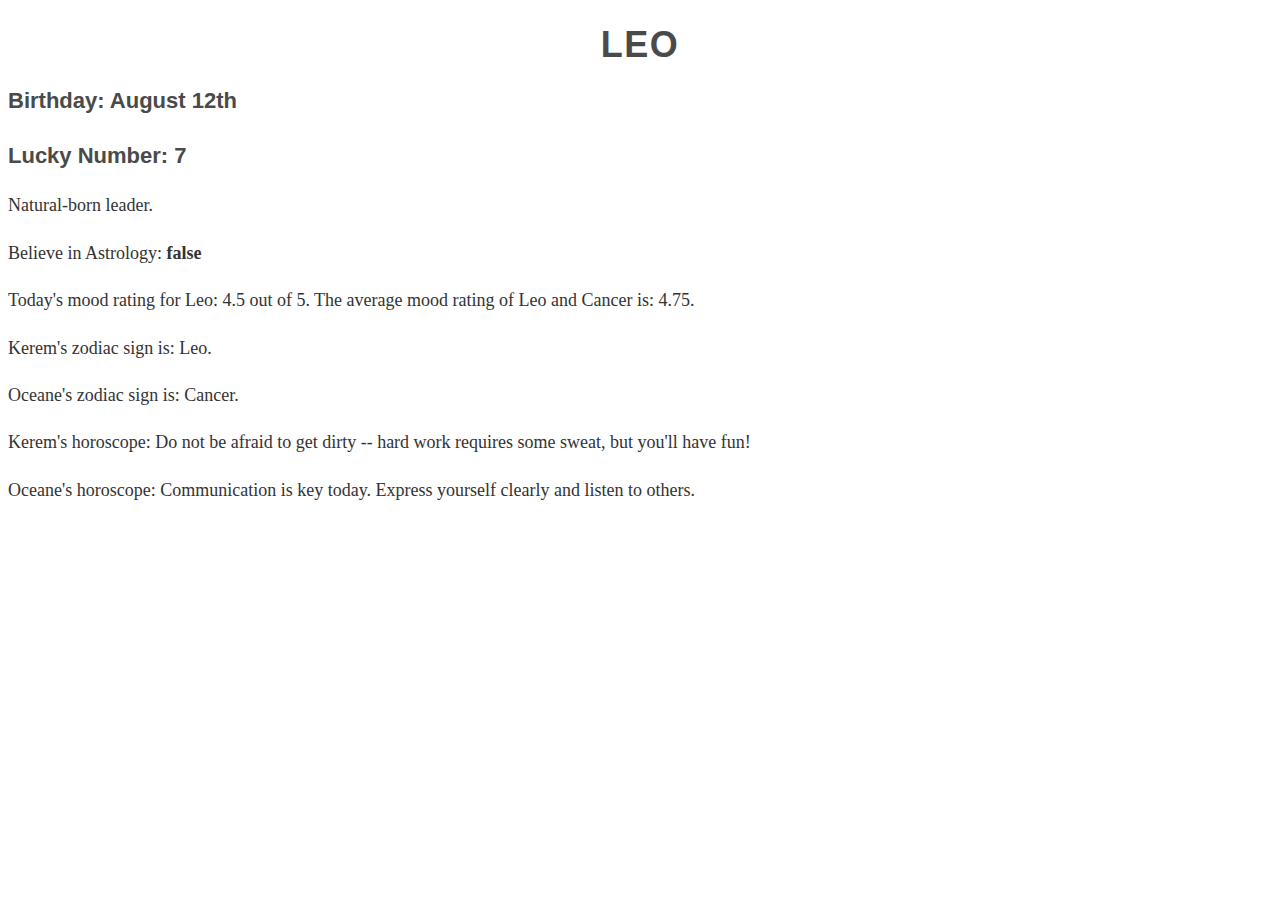
<file: lab7/index.html>
<!DOCTYPE html>
<html>
  <head>
    <link href="css/style.css" type="text/css" rel="stylesheet">
  </head>
  
  <body>
    <h1 id="sign">My Sign</h1>
    <h3 class="birthday">Birthday: </h3>
    <h4 class="luckyNum">Lucky Number: </h4>
    <p>My horoscope...</p>
    <p>Do I believe in astrology? </p>
    <p></p>
    <p></p>
    <p></p>
    <p></p>
    <p></p>
  <script src="js/horoscope-data.js"></script>
  </body>
</html>
</file>
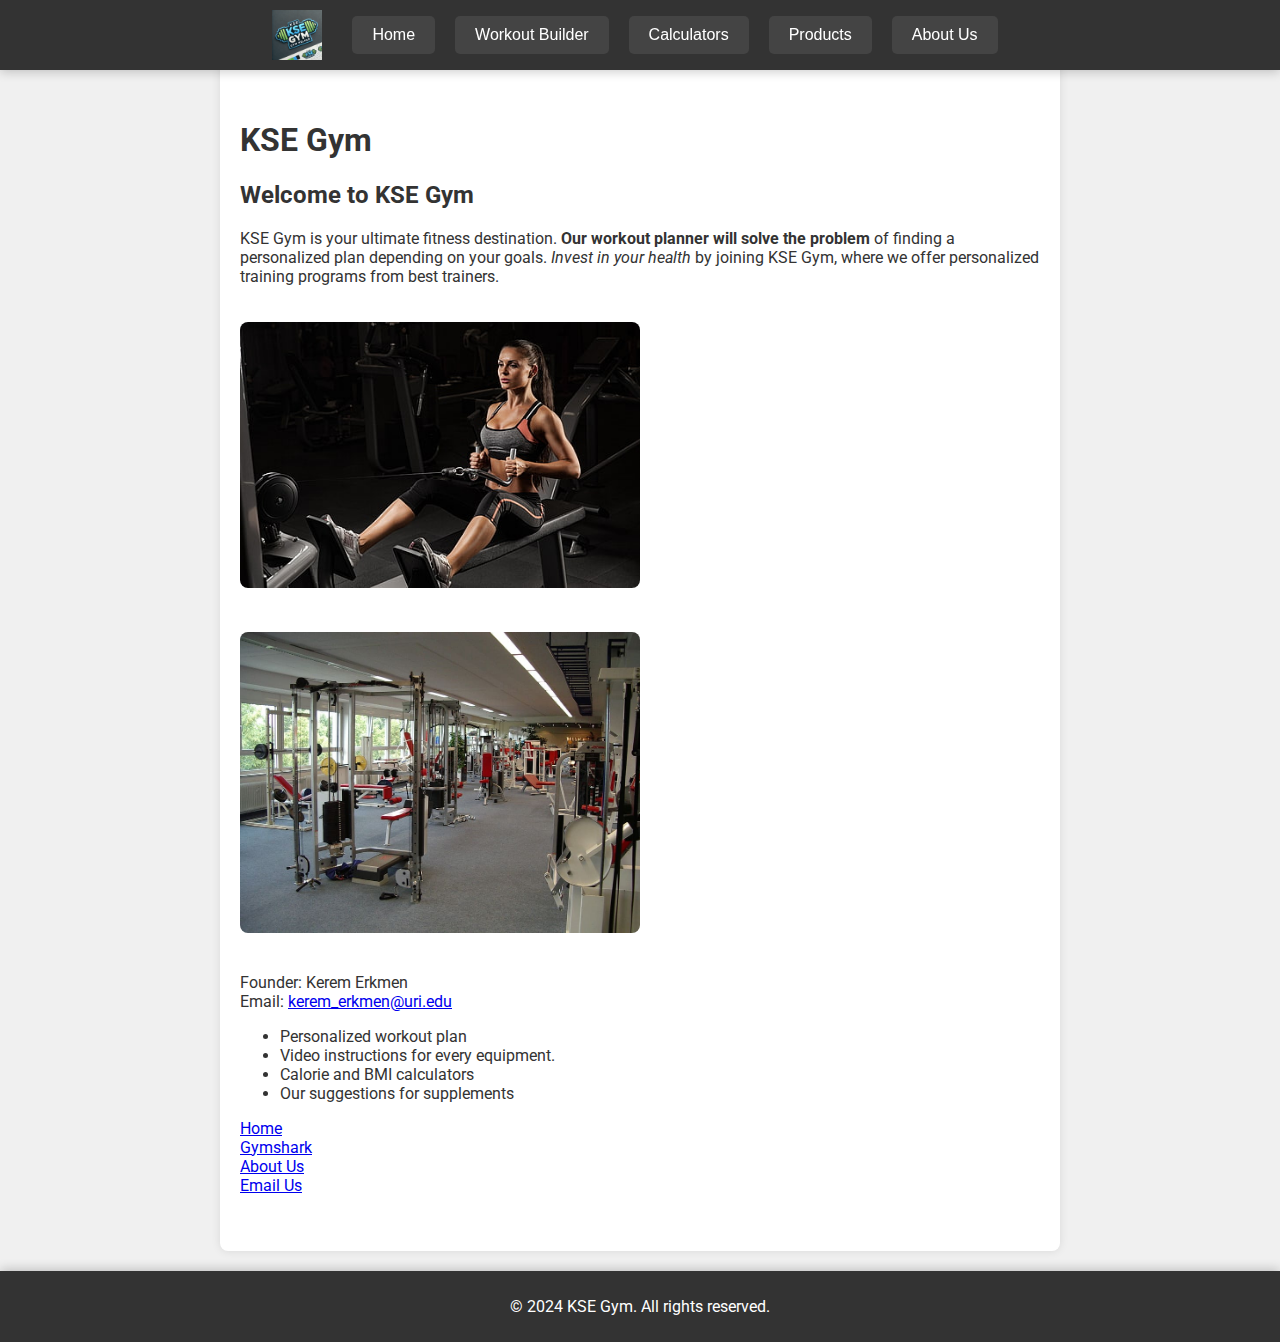
<file: product_site/index.html>
<!DOCTYPE html>
<html lang="en">
<head>
    <meta charset="UTF-8">
    <meta name="viewport" content="width=device-width, initial-scale=1.0">
    <title>KSE Gym</title>
    <link rel="stylesheet" href="css/style.css">
    <link href="https://fonts.googleapis.com/css2?family=Roboto:wght@400;700&display=swap" rel="stylesheet">
</head>
<body>
    <div class="navbar">
        <img src="images/logo.png" alt="KSE Gym Logo">
        <button onclick="location.href='index.html'">Home</button>
        <button onclick="location.href='workout_builder.html'">Workout Builder</button>
        <button onclick="location.href='calculators.html'">Calculators</button>
        <button onclick="location.href='products.html'">Products</button>
        <button onclick="location.href='aboutus.html'">About Us</button>
    </div>
    <main>
        <h1>KSE Gym</h1>
        <h2>Welcome to KSE Gym</h2>
        <p>
            KSE Gym is your ultimate fitness destination. 
            <strong>Our workout planner will solve the problem</strong> of finding a personalized plan depending on your goals.
            <em>Invest in your health</em> by joining KSE Gym, where we offer personalized training programs from best trainers.
        </p>
        <img src="images/workout.jpg" alt="People working out in the gym" class="product-image">
        <img src="images/equipment.jpg" alt="Gym equipment including weights and machines" class="product-image">
        <p>Founder: Kerem Erkmen<br>Email: <a href="mailto:kerem_erkmen@uri.edu">kerem_erkmen@uri.edu</a></p>
        <ul>
            <li>Personalized workout plan</li>
            <li>Video instructions for every equipment.</li>
            <li>Calorie and BMI calculators</li>
            <li>Our suggestions for supplements</li>
        </ul>
        <p>
            <a href="index.html">Home</a><br>
            <a href="https://www.gymshark.com" target="_blank">Gymshark</a><br>
            <a href="aboutus.html">About Us</a><br>
            <a href="mailto:kerem_erkmen@uri.edu">Email Us</a><br>
        </p>
    </main>
    <footer>
        <p>&copy; 2024 KSE Gym. All rights reserved.</p>
    </footer>
</body>
</html>
</file>
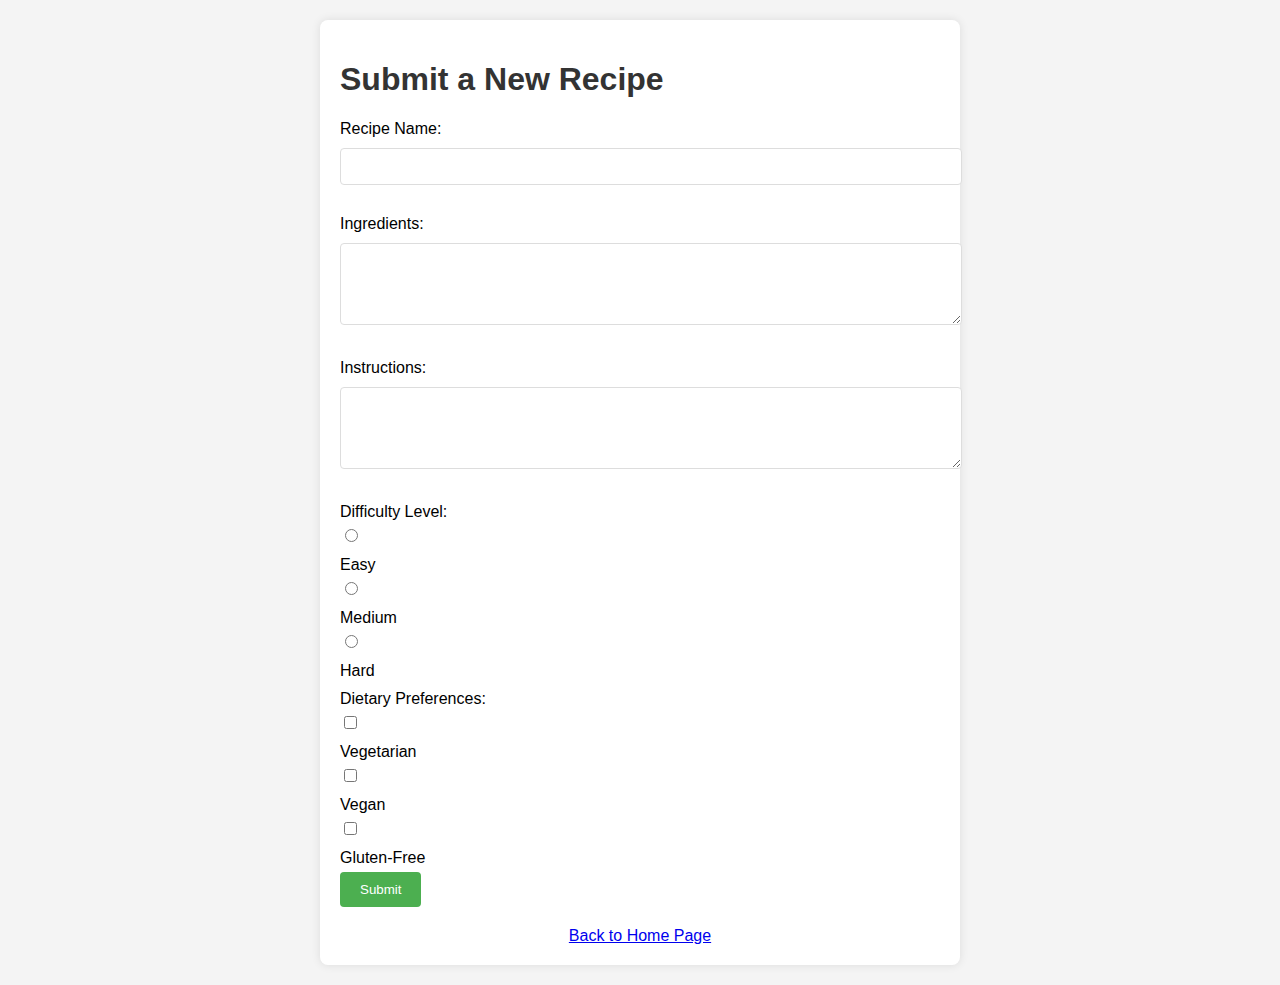
<file: lab3/submission.html>
<!DOCTYPE html>
<html>
<head>
    <title>Submit a New Recipe</title>
    <style>
        body {
            font-family: Arial, sans-serif;
            margin: 20px;
            background-color: #f4f4f4;
        }
        .container {
            background-color: #fff;
            padding: 20px;
            border-radius: 8px;
            box-shadow: 0 0 10px rgba(0, 0, 0, 0.1);
            max-width: 600px;
            margin: auto;
        }
        h1 {
            color: #333;
        }
        label {
            display: block;
            margin: 10px 0 5px;
        }
        input[type="text"], textarea {
            width: 100%;
            padding: 10px;
            margin: 5px 0 20px;
            border: 1px solid #ddd;
            border-radius: 4px;
        }
        input[type="radio"], input[type="checkbox"] {
            margin-right: 10px;
        }
        .submit-button {
            background-color: #4CAF50;
            color: white;
            padding: 10px 20px;
            border: none;
            border-radius: 4px;
            cursor: pointer;
        }
        .submit-button:hover {
            background-color: #45a049;
        }
        .link {
            display: block;
            margin-top: 20px;
            text-align: center;
        }
    </style>
</head>
<body>

<div class="container">
    <h1>Submit a New Recipe</h1>
    <form action="index.html" method="get">
        <label for="recipe-name">Recipe Name:</label>
        <input type="text" id="recipe-name" name="recipe-name" required>

        <label for="ingredients">Ingredients:</label>
        <textarea id="ingredients" name="ingredients" rows="4" required></textarea>

        <label for="instructions">Instructions:</label>
        <textarea id="instructions" name="instructions" rows="4" required></textarea>

        <label>Difficulty Level:</label>
        <input type="radio" id="easy" name="difficulty" value="Easy" required>
        <label for="easy">Easy</label>
        <input type="radio" id="medium" name="difficulty" value="Medium">
        <label for="medium">Medium</label>
        <input type="radio" id="hard" name="difficulty" value="Hard">
        <label for="hard">Hard</label>

        <label>Dietary Preferences:</label>
        <input type="checkbox" id="vegetarian" name="dietary" value="Vegetarian">
        <label for="vegetarian">Vegetarian</label>
        <input type="checkbox" id="vegan" name="dietary" value="Vegan">
        <label for="vegan">Vegan</label>
        <input type="checkbox" id="gluten-free" name="dietary" value="Gluten-Free">
        <label for="gluten-free">Gluten-Free</label>

        <button type="submit" class="submit-button">Submit</button>
    </form>

    <div class="link">
        <a href="index.html">Back to Home Page</a>
    </div>
</div>

</body>
</html>
</file>
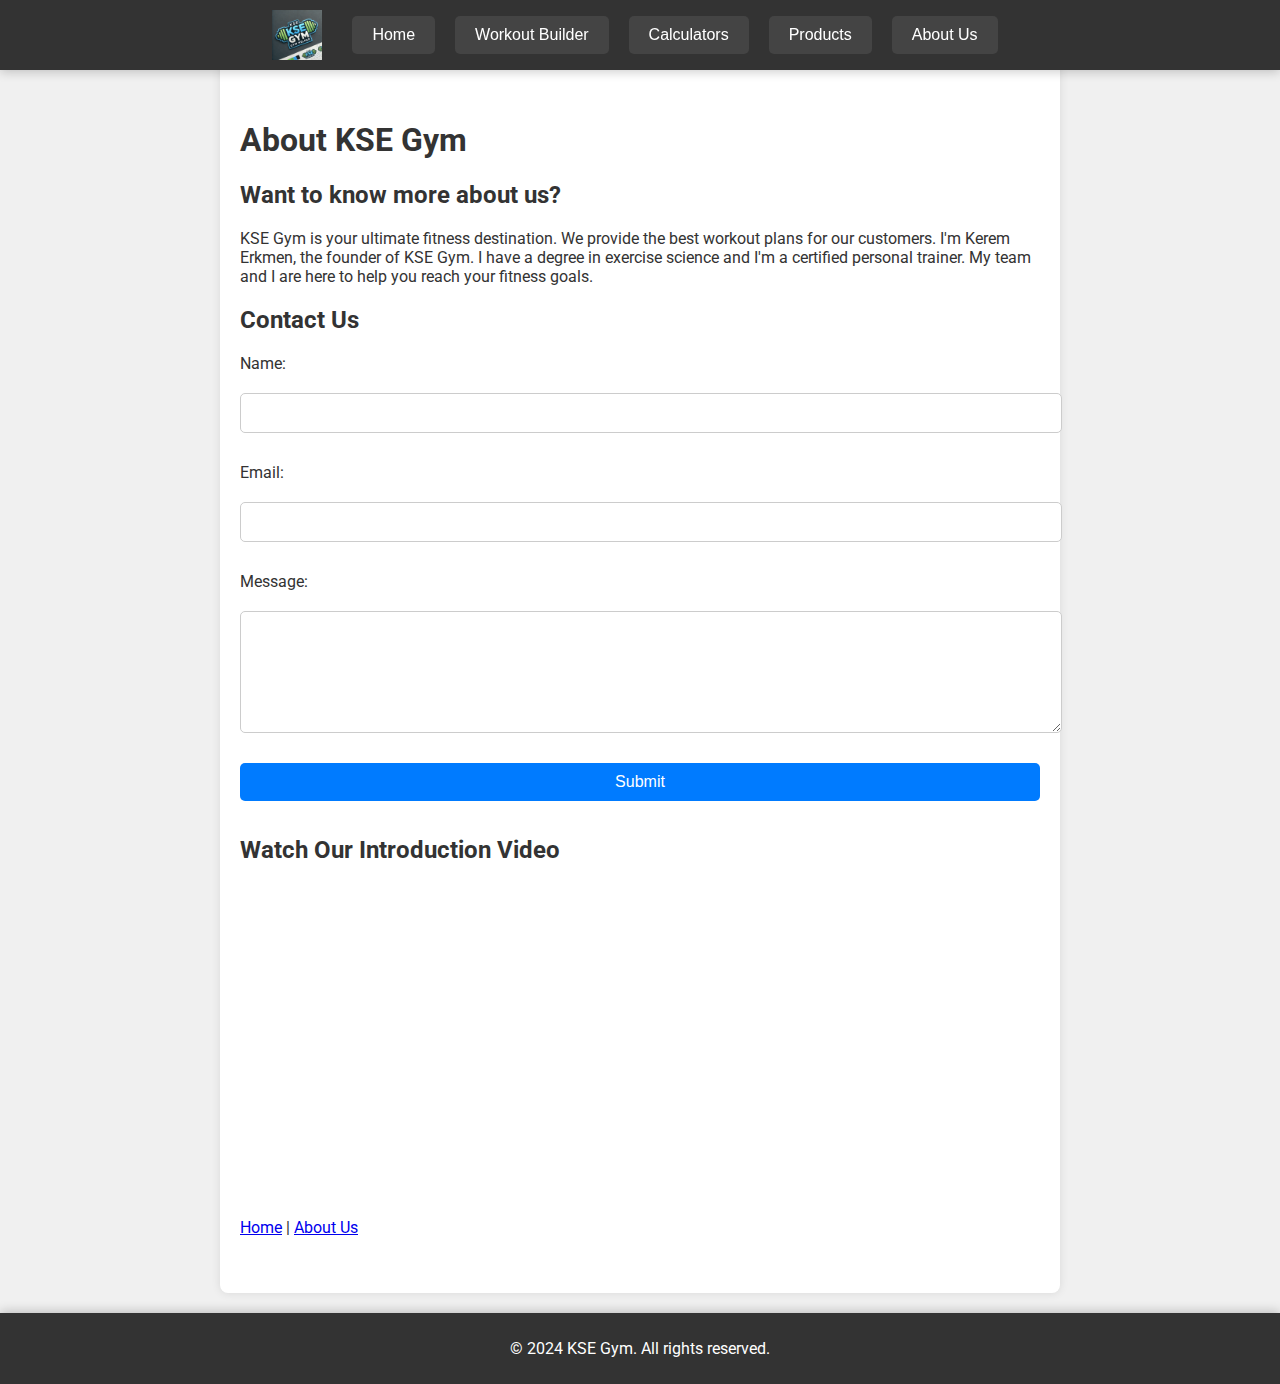
<file: product_site/aboutus.html>
<!DOCTYPE html>
<html lang="en">
<head>
    <meta charset="UTF-8">
    <meta name="viewport" content="width=device-width, initial-scale=1.0">
    <title>About KSE Gym</title>
    <link rel="stylesheet" href="css/style.css">
    <link href="https://fonts.googleapis.com/css2?family=Roboto:wght@400;700&display=swap" rel="stylesheet">
</head>
<body>
    <div class="navbar">
        <img src="images/logo.png" alt="KSE Gym Logo">
        <button onclick="location.href='index.html'">Home</button>
        <button onclick="location.href='workout_builder.html'">Workout Builder</button>
        <button onclick="location.href='calculators.html'">Calculators</button>
        <button onclick="location.href='products.html'">Products</button>
        <button onclick="location.href='aboutus.html'">About Us</button>
    </div>

    <main>
        <h1>About KSE Gym</h1>
        <h2>Want to know more about us?</h2>
        <p>
            KSE Gym is your ultimate fitness destination. We provide the best workout plans for our customers.
            I'm Kerem Erkmen, the founder of KSE Gym. I have a degree in exercise science and I'm a certified personal trainer.
            My team and I are here to help you reach your fitness goals.
        </p>

        <h2>Contact Us</h2>
        <form id="contactForm" action="submit_form.php" method="post">
            <label for="name">Name:</label>
            <input type="text" id="name" name="name" required>
            <div id="nameFeedback"></div>
            
            <label for="email">Email:</label>
            <input type="email" id="email" name="email" required>
            <div id="emailFeedback"></div>
            
            <label for="message">Message:</label>
            <textarea id="message" name="message" required></textarea>
            <div id="messageFeedback"></div>
            
            <button type="submit">Submit</button>
            <div id="formFeedback"></div>
        </form>

        <h2>Watch Our Introduction Video</h2>
        <iframe width="560" height="315" src="https://www.youtube.com/embed/MPIm7Pg4vds?start=114" style="border: none;" allow="accelerometer; autoplay; clipboard-write; encrypted-media; gyroscope; picture-in-picture" allowfullscreen></iframe>

        <p>
            <a href="index.html">Home</a> | 
            <a href="aboutus.html">About Us</a>
        </p>
        
    </main>

    <footer>
        <p>&copy; 2024 KSE Gym. All rights reserved.</p>
    </footer>

    <script src="js/form.js"></script>
</body>
</html>
</file>
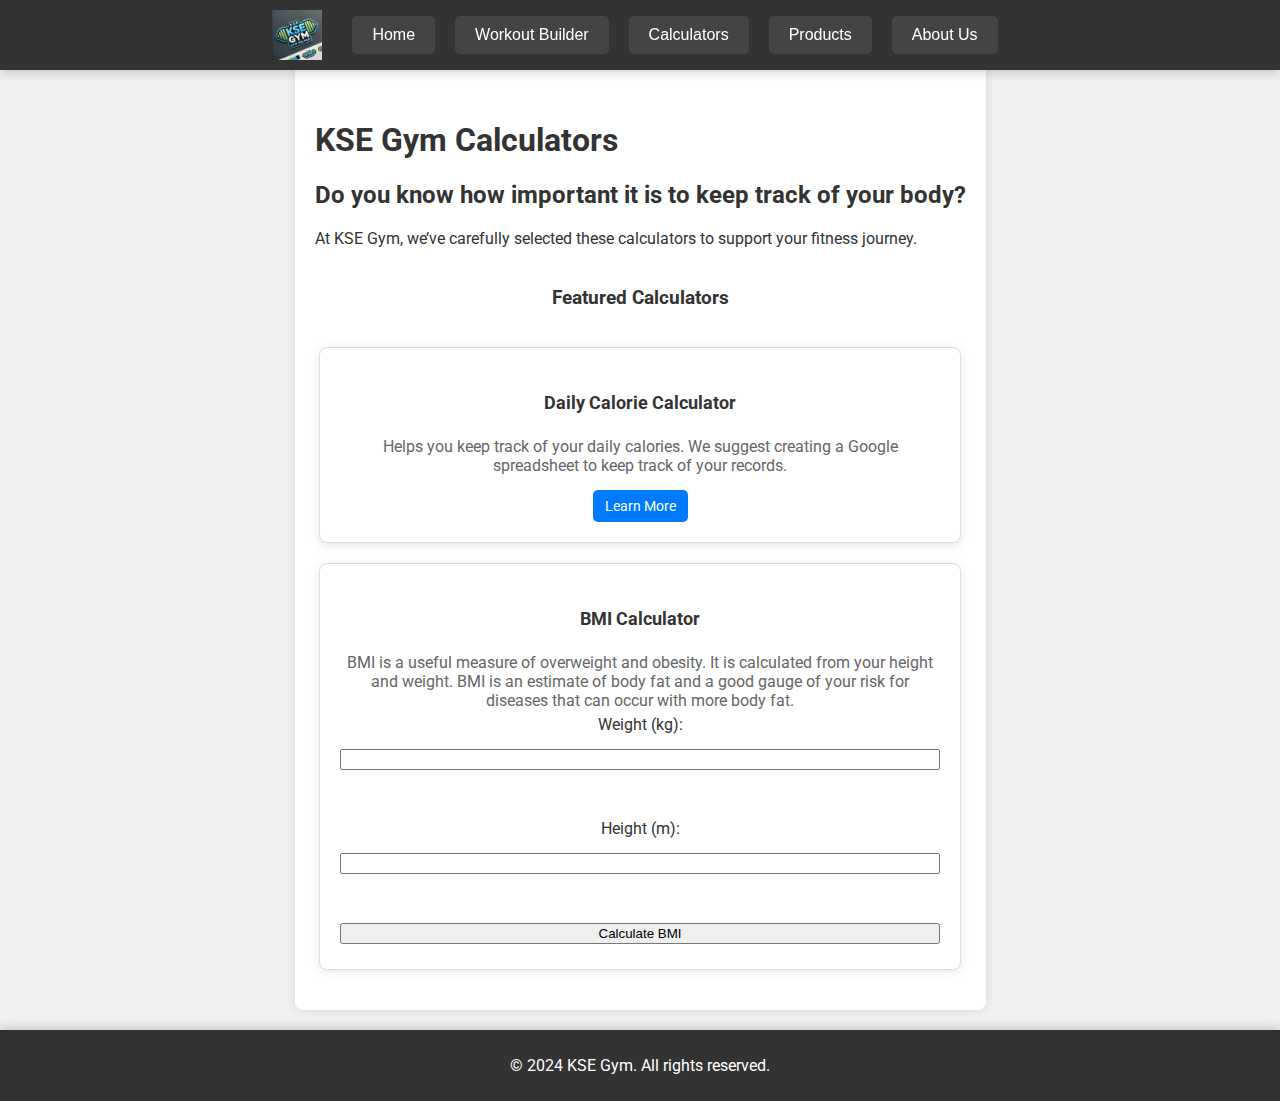
<file: product_site/calculators.html>
<!DOCTYPE html>
<html lang="en">
<head>
    <meta charset="UTF-8">
    <meta name="viewport" content="width=device-width, initial-scale=1.0">
    <title>Calculators</title>
    <link rel="stylesheet" href="css/style.css">
    <link href="https://fonts.googleapis.com/css2?family=Roboto:wght@400;700&display=swap" rel="stylesheet">
</head>
<body>
    <div class="navbar">
        <img src="images/logo.png" alt="KSE Gym Logo">
        <button onclick="location.href='index.html'">Home</button>
        <button onclick="location.href='workout_builder.html'">Workout Builder</button>
        <button onclick="location.href='calculators.html'">Calculators</button>
        <button onclick="location.href='products.html'">Products</button>
        <button onclick="location.href='aboutus.html'">About Us</button>
    </div>
    <main>
        <h1>KSE Gym Calculators</h1>
        <h2>Do you know how important it is to keep track of your body?</h2>
        <p>
            At KSE Gym, we’ve carefully selected these calculators to support your fitness journey.
        </p>
        <section class="product-section">
            <h3>Featured Calculators</h3>
            <div class="product-card">
                <h4>Daily Calorie Calculator</h4>
                <p>Helps you keep track of your daily calories. We suggest creating a Google spreadsheet to keep track of your records.</p>
                <a href="https://www.calculator.net/calorie-calculator.html" class="product-link" target="_blank">Learn More</a>
            </div>
            <div class="product-card">
                <h4>BMI Calculator</h4>
                <p>BMI is a useful measure of overweight and obesity. It is calculated from your height and weight. BMI is an estimate of body fat and a good gauge of your risk for diseases that can occur with more body fat.</p>
                <form id="bmiForm">
                    <label for="weight">Weight (kg):</label>
                    <input type="number" id="weight" name="weight" required>
                    <br>
                    <label for="height">Height (m):</label>
                    <input type="number" id="height" name="height" step="0.01" required>
                    <br>
                    <button type="button" id="calculateBtn">Calculate BMI</button>
                </form>
                <p id="result"></p>
            </div>
        </section>
    </main>
    <footer>
        <p>&copy; 2024 KSE Gym. All rights reserved.</p>
    </footer>
    <script src="js/simple_script.js"></script>
</body>
</html>
</file>
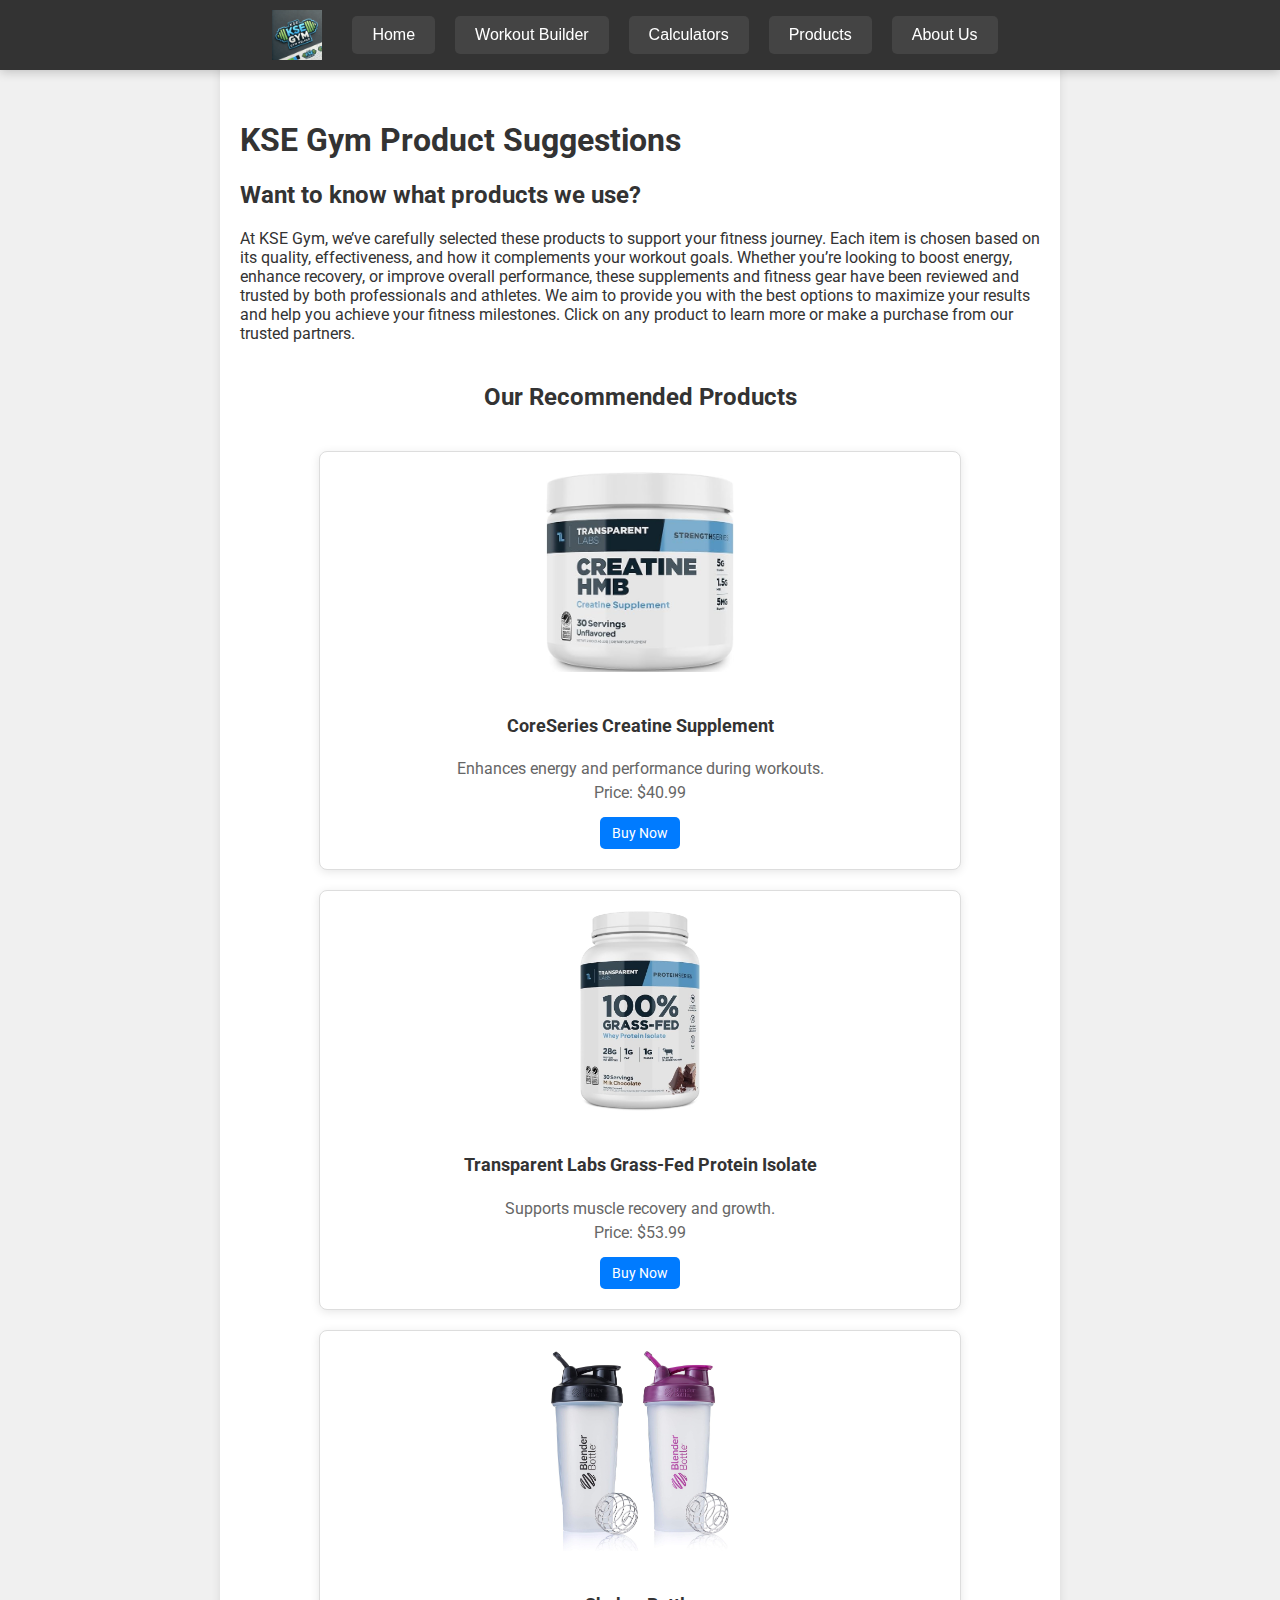
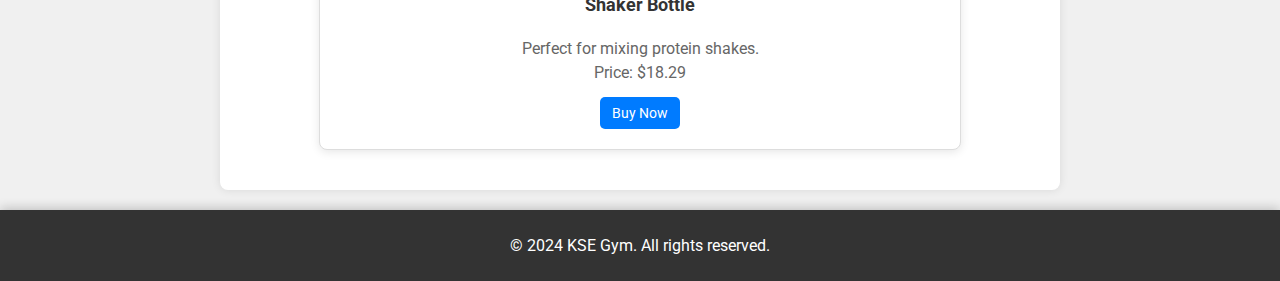
<file: product_site/products.html>
<!DOCTYPE html>
<html lang="en">
<head>
    <meta charset="UTF-8">
    <meta name="viewport" content="width=device-width, initial-scale=1.0">
    <title>Our Product Suggestions</title>
    <link rel="stylesheet" href="css/style.css">
    <link href="https://fonts.googleapis.com/css2?family=Roboto:wght@400;700&display=swap" rel="stylesheet">
</head>
<body>
    <div class="navbar">
        <img src="images/logo.png" alt="KSE Gym Logo">
        <button onclick="location.href='index.html'">Home</button>
        <button onclick="location.href='workout_builder.html'">Workout Builder</button>
        <button onclick="location.href='calculators.html'">Calculators</button>
        <button onclick="location.href='products.html'">Products</button>
        <button onclick="location.href='aboutus.html'">About Us</button>
    </div>
    <main>
        <h1>KSE Gym Product Suggestions</h1>
        <h2>Want to know what products we use?</h2>
        <p>
            At KSE Gym, we’ve carefully selected these products to support your fitness journey. 
            Each item is chosen based on its quality, effectiveness, and how it complements your workout goals. 
            Whether you’re looking to boost energy, enhance recovery, or improve overall performance, these supplements and fitness gear have been reviewed and trusted by both professionals and athletes. 
            We aim to provide you with the best options to maximize your results and help you achieve your fitness milestones. 
            Click on any product to learn more or make a purchase from our trusted partners.
        </p>
        <section class="product-section" id="product-container">
            <h2>Our Recommended Products</h2>
            <!-- Product cards will be dynamically added here -->
        </section>
    </main>
    <footer>
        <p>&copy; 2024 KSE Gym. All rights reserved.</p>
    </footer>
    <script src="js/objects.js"></script>
</body>
</html>
</file>
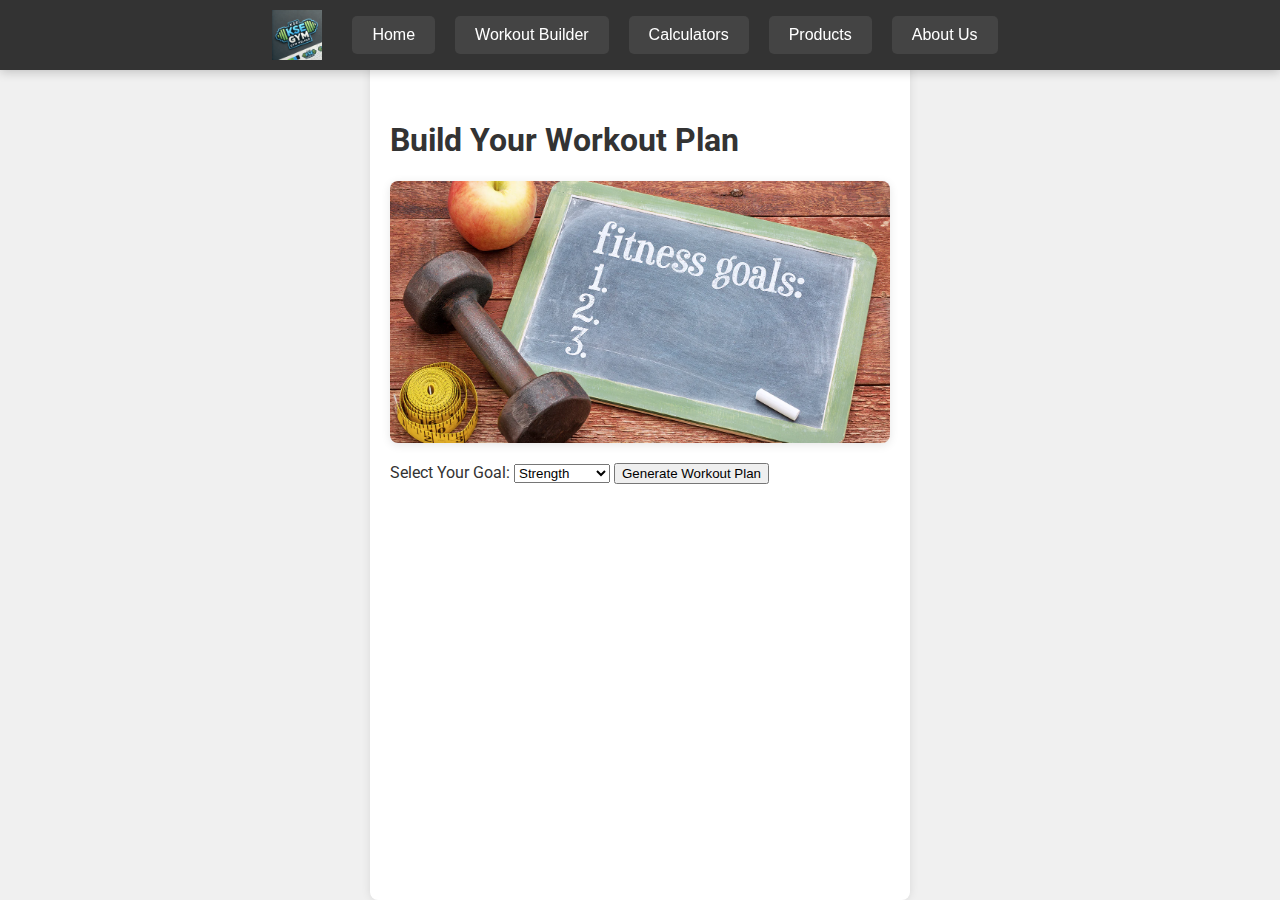
<file: product_site/workout_builder.html>
<!DOCTYPE html>
<html lang="en">
<head>
    <meta charset="UTF-8">
    <meta name="viewport" content="width=device-width, initial-scale=1.0">
    <title>Workout Builder - KSE Gym</title>
    <link rel="stylesheet" href="css/style.css">
    <link href="https://fonts.googleapis.com/css2?family=Roboto:wght@400;700&display=swap" rel="stylesheet">
</head>
<body>
    <nav class="navbar">
        <img src="images/logo.png" alt="KSE Gym Logo">
        <button aria-label="Home" class="nav-button" data-href="index.html">Home</button>
        <button aria-label="Workout Builder" class="nav-button" data-href="workout_builder.html">Workout Builder</button>
        <button aria-label="Calculators" class="nav-button" data-href="calculators.html">Calculators</button>
        <button aria-label="Products" class="nav-button" data-href="products.html">Products</button>
        <button aria-label="About Us" class="nav-button" data-href="aboutus.html">About Us</button>
    </nav>
    <main>
        <h1>Build Your Workout Plan</h1>
        
        <div class="form-container">
            <img src="images/goals.png" alt="Workout Goals" class="form-image">
            
            <div id="workout-form">
                <label for="goal">Select Your Goal:</label>
                <select id="goal">
                    <option value="strength">Strength</option>
                    <option value="weight_loss">Weight Loss</option>
                    <option value="endurance">Endurance</option>
                </select>
    
                <div id="equipment-selection" class="hidden">
                    <label for="equipment">Available Equipment:</label>
                    <select id="equipment">
                        <option value="dumbbells">Dumbbells</option>
                        <option value="resistance_bands">Resistance Bands</option>
                        <option value="bodyweight">Bodyweight Only</option>
                    </select>
                </div>
    
                <div id="intensity-selection" class="hidden">
                    <label for="intensity">Preferred Intensity:</label>
                    <select id="intensity">
                        <option value="low">Low</option>
                        <option value="medium">Medium</option>
                        <option value="high">High</option>
                    </select>
                </div>
    
                <div id="exercise-type-selection" class="hidden">
                    <label for="exercise-type">Exercise Type:</label>
                    <select id="exercise-type">
                        <option value="running">Running</option>
                        <option value="cycling">Cycling</option>
                        <option value="swimming">Swimming</option>
                    </select>
                </div>
    
                <button type="button" id="generate-workout">Generate Workout Plan</button>
            </div>
        </div>
    
        <div id="workout-result" class="hidden">
            <h2>Your Workout Plan</h2>
            <p id="workout-description"></p>
            <iframe id="video-frame" width="560" height="315" class="hidden" style="border: none;" allowfullscreen></iframe>
        </div>
    </main>    

    <script src="js/workout_builder.js"></script>
</body>
</html>
</file>
<file: lab7/css/style.css>
#sign {
    font-size: 36px;
    color: #4A4A4A;
    text-align: center;
    text-transform: uppercase;
    letter-spacing: 1.5px;
    font-family: 'Helvetica Neue', sans-serif; 
    margin-bottom: 20px;
}




.birthday {
    font-size: 22px;
    color: #4A4A4A; 
    margin-bottom: 10px;
    font-family: 'Helvetica Neue', sans-serif; 
}


.luckyNum {
    font-size: 22px;
    color: #4A4A4A;
    font-family: 'Helvetica Neue', sans-serif; 
    margin-bottom: 20px;
}


p {
    font-size: 18px;
    line-height: 1.8;
    color: #333; 
    font-family: 'Georgia', serif; 
    margin: 15px 0;
}
</file>
<file: product_site/css/style.css>
/* Global Styles */
body {
    font-family: 'Roboto', sans-serif;
    margin: 0;
    padding: 0;
    background-color: #f0f0f0;
    color: #333;
    overflow-x: hidden; /* Prevent horizontal scrolling */
    display: flex;
    flex-direction: column;
    min-height: 100vh; /* Ensure body fills the entire viewport height */
}

/* Navbar */
.navbar {
    background-color: #333;
    color: #fff;
    padding: 10px 0;
    position: fixed;
    top: 0;
    width: 100%;
    display: flex;
    justify-content: center;
    align-items: center;
    z-index: 1000;
    box-shadow: 0 2px 10px rgba(0, 0, 0, 0.2);
}

.navbar img {
    width: 50px;
    height: 50px;
    margin-right: 20px;
}

.navbar button {
    background-color: #444;
    color: #fff;
    border: none;
    margin: 0 10px;
    padding: 10px 20px;
    font-size: 16px;
    cursor: pointer;
    transition: background-color 0.3s;
    border-radius: 5px;
}

.navbar button:hover {
    background-color: #555;
}

/* Main Content */
main {
    max-width: 800px;
    padding: 100px 20px 40px; /* Added bottom padding for scrolling */
    margin: 0 auto;
    background-color: #fff;
    box-shadow: 0 0 10px rgba(0, 0, 0, 0.1);
    border-radius: 8px;
    flex: 1; /* Allows main content to grow and push footer down */
}

/* Footer */
footer {
    background-color: #333;
    color: #fff;
    text-align: center; /* Center text horizontally */
    padding: 10px 0;
    width: 100%;
    box-shadow: 0 -2px 10px rgba(0, 0, 0, 0.2);
    position: relative;
    margin-top: 20px;
}

/* Form Styling */
form {
    display: flex;
    flex-direction: column;
    gap: 15px;
}

input[type="text"],
input[type="email"],
textarea {
    width: 100%;
    padding: 10px;
    margin-top: 5px;
    border: 1px solid #ccc;
    border-radius: 5px;
    font-size: 16px;
}

textarea {
    height: 100px;
    resize: vertical;
}

button[type="submit"] {
    background-color: #007bff;
    color: #fff;
    border: none;
    padding: 10px 20px;
    font-size: 16px;
    cursor: pointer;
    transition: background-color 0.3s;
    border-radius: 5px;
}

button[type="submit"]:hover {
    background-color: #0056b3;
}

/* Feedback Messages */
#nameFeedback,
#emailFeedback,
#messageFeedback,
#formFeedback {
    font-size: 14px;
    color: red;
    margin-top: -10px;
    margin-bottom: 10px;
}

/* Image and Video Styling */
.product-image {
    width: 100%;
    max-width: 400px;
    height: auto;
    margin: 20px 0;
    border-radius: 8px;
}

/* Workout Image */
.form-image {
    width: 100%;
    max-width: 500px; /* Limit the maximum width */
    height: auto;
    margin: 20px auto;
    display: block;
    border-radius: 8px;
    box-shadow: 0 2px 10px rgba(0, 0, 0, 0.1);
}

/* Video Frame */
#video-frame {
    margin-top: 15px;
    border-radius: 8px;
}

/* Media Queries */
@media screen and (max-width: 600px) {
    .navbar {
        flex-direction: column;
        align-items: flex-start;
        padding: 10px;
    }

    .navbar button {
        width: 100%;
        margin: 5px 0;
    }

    main {
        padding-top: 20px;
        padding-bottom: 80px;
    }

    .product-image,
    .form-image {
        width: 100%;
        height: auto;
    }

    footer {
        position: relative;
    }
}

.hidden {
    display: none;
}

/* Product Section */
.product-section {
    margin-top: 20px;
    display: flex;
    flex-direction: column; /* Change to column to stack items vertically */
    gap: 20px;
    align-items: center; /* Center the items horizontally */
}

.product-card {
    border: 1px solid #ddd;
    padding: 20px;
    width: 100%; /* Change to 100% to take full width */
    max-width: 600px; /* Optional: limit the maximum width */
    background-color: #fff;
    border-radius: 8px;
    text-align: center;
    box-shadow: 0 2px 10px rgba(0, 0, 0, 0.1);
    transition: transform 0.3s, box-shadow 0.3s;
}

.product-card img {
    max-width: 100%; /* Ensure the image does not exceed the width of the card */
    height: auto; /* Maintain the aspect ratio */
    max-height: 200px; /* Set a maximum height for the images */
    border-radius: 8px;
    margin-bottom: 15px;
    transition: transform 0.3s;
}

.product-card img:hover {
    transform: scale(1.05);
}

.product-card h4 {
    font-size: 18px;
    color: #333;
}

.product-card p {
    font-size: 16px;
    color: #666;
    margin: 5px 0;
}

.product-card a {
    display: inline-block;
    margin-top: 10px;
    padding: 8px 12px;
    background-color: #007bff;
    color: #fff;
    text-decoration: none;
    border-radius: 5px;
    font-size: 14px;
    transition: background-color 0.3s;
}

.product-card a:hover {
    background-color: #0056b3;
}

.product-card:hover {
    transform: translateY(-5px);
    box-shadow: 0 4px 15px rgba(0, 0, 0, 0.2);
}
</file>
